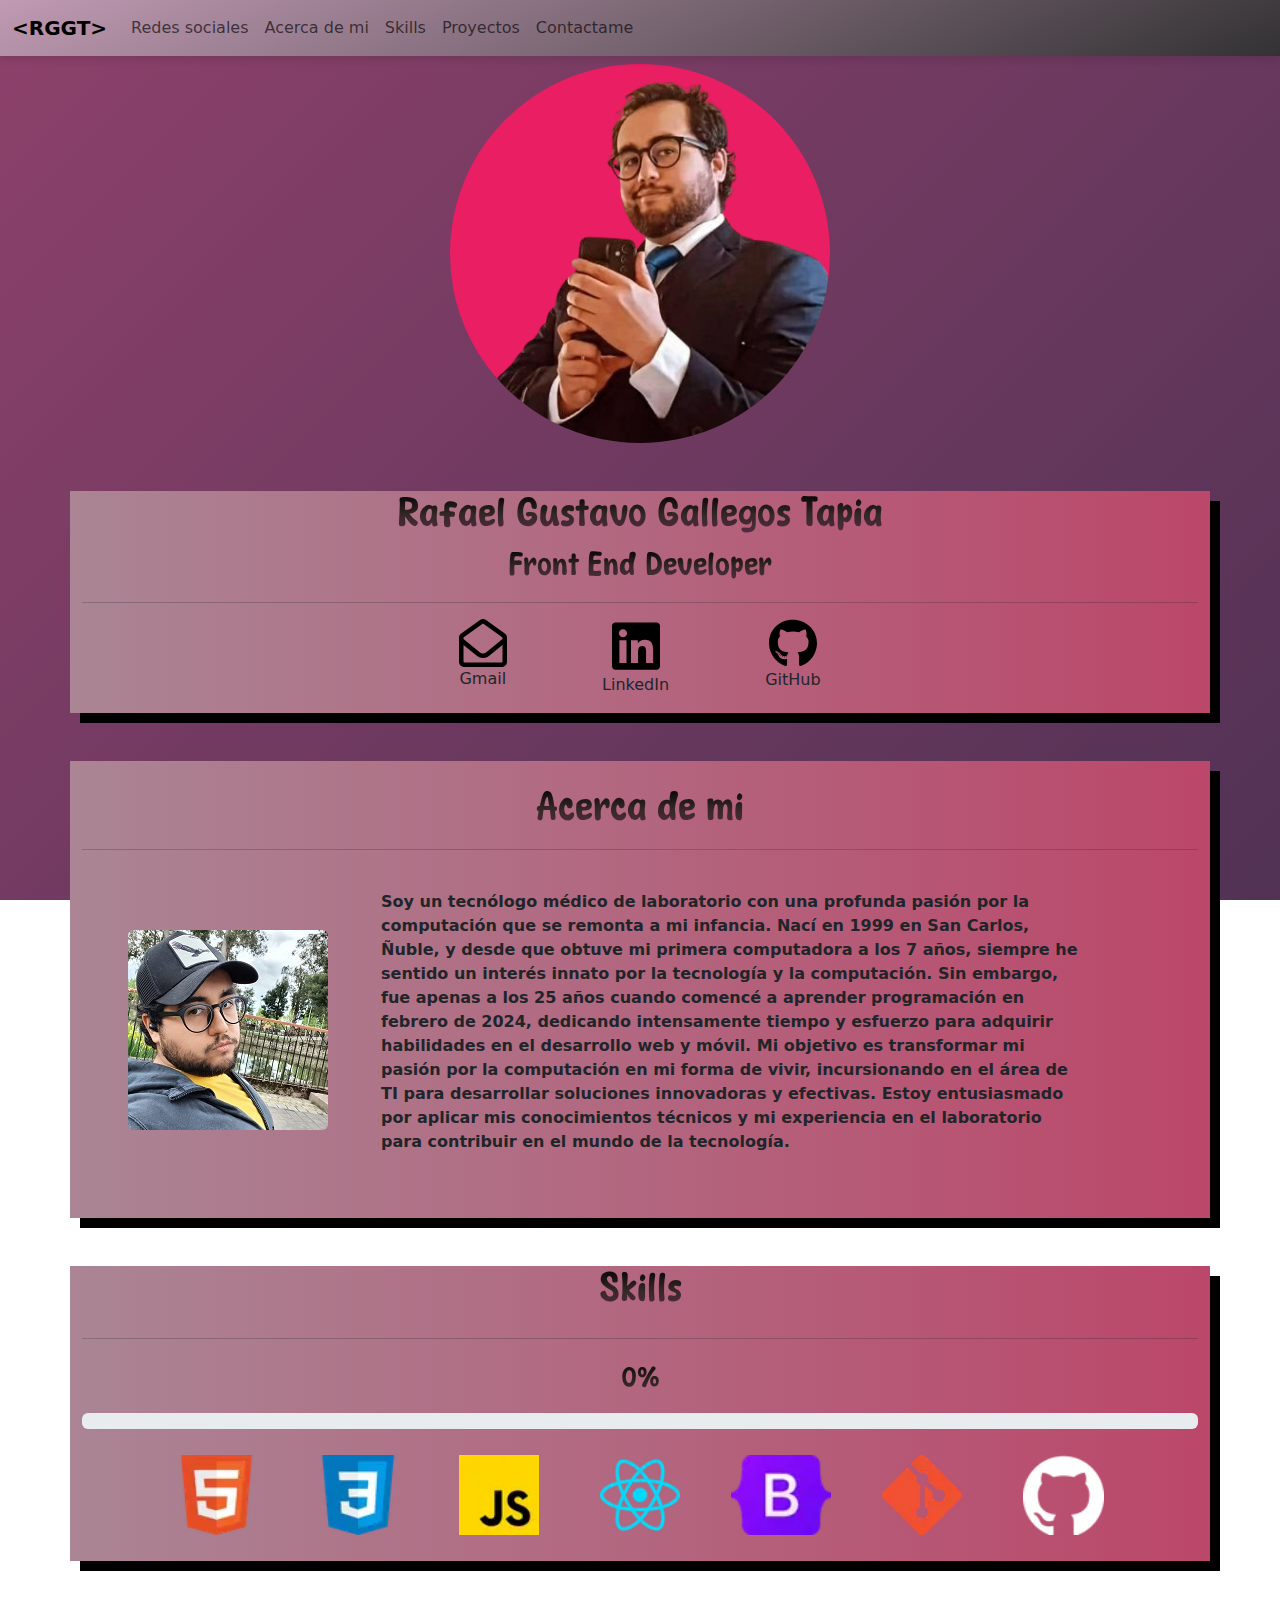
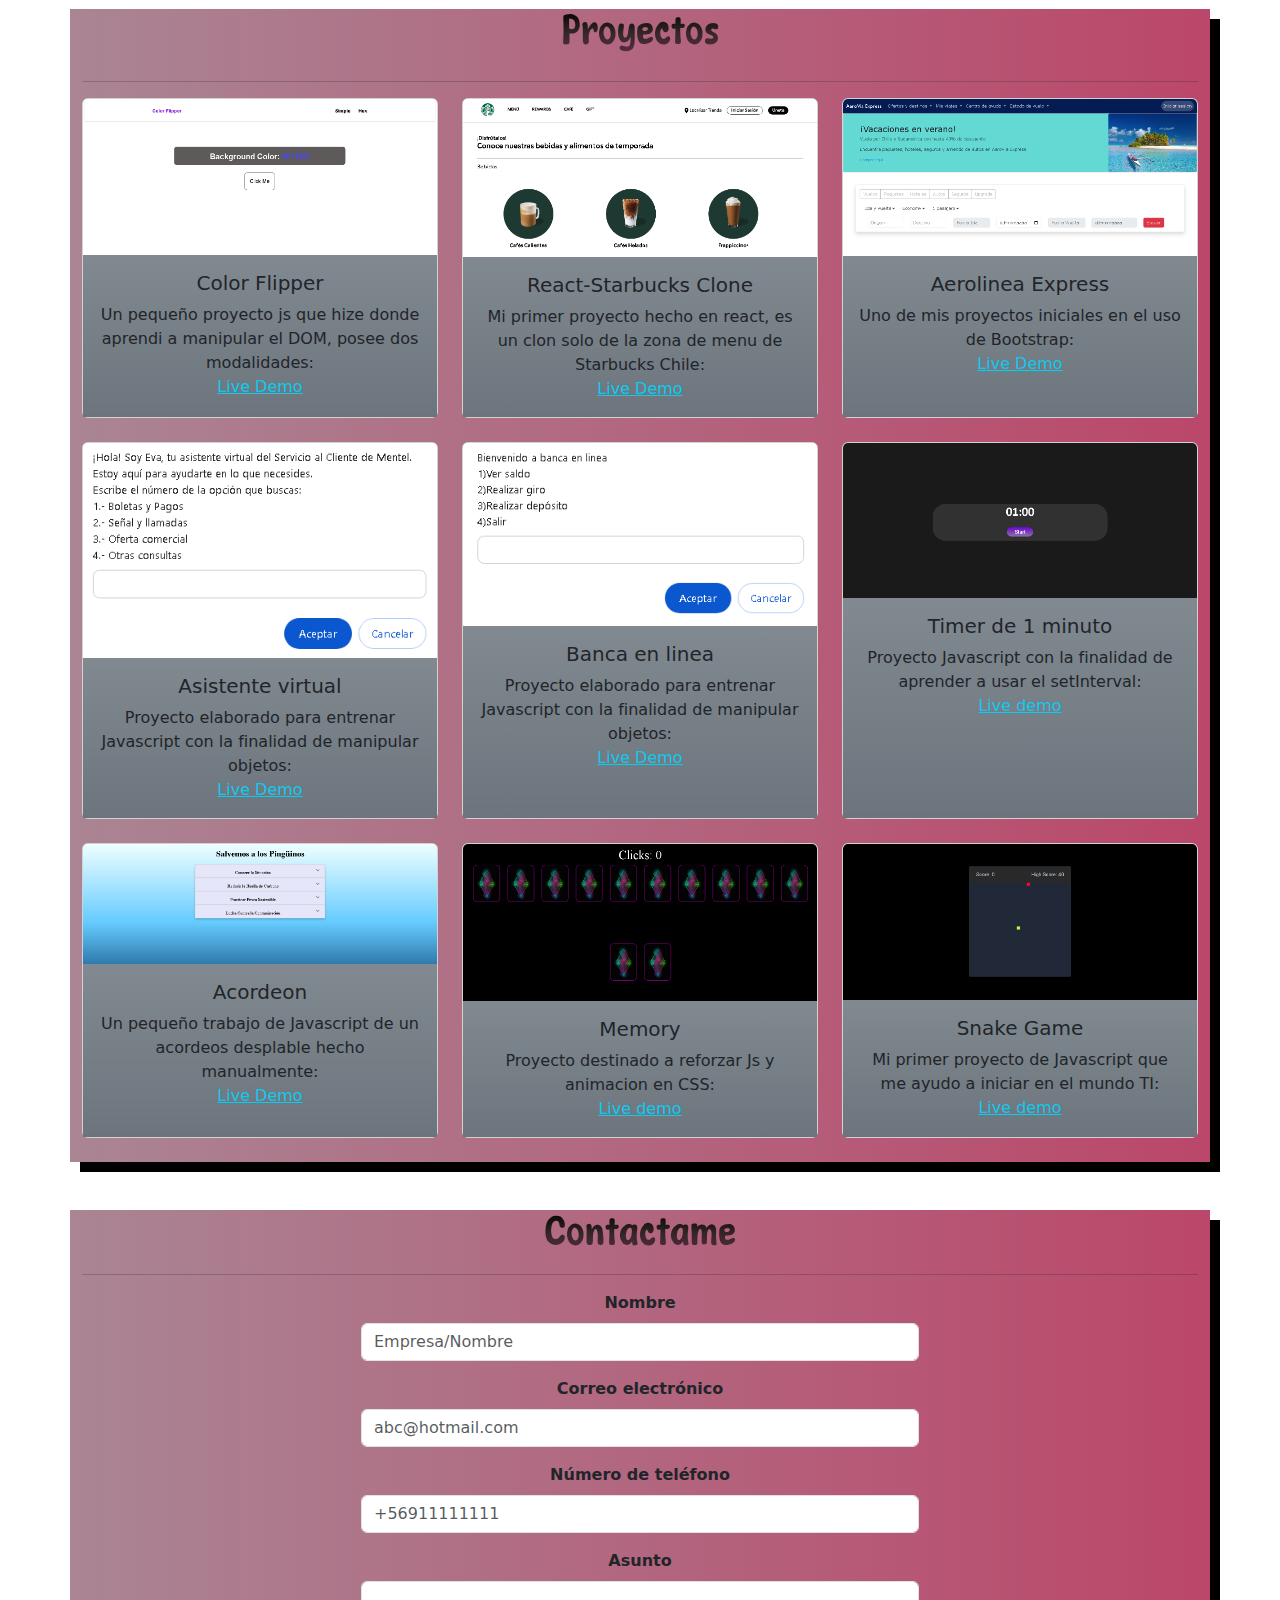
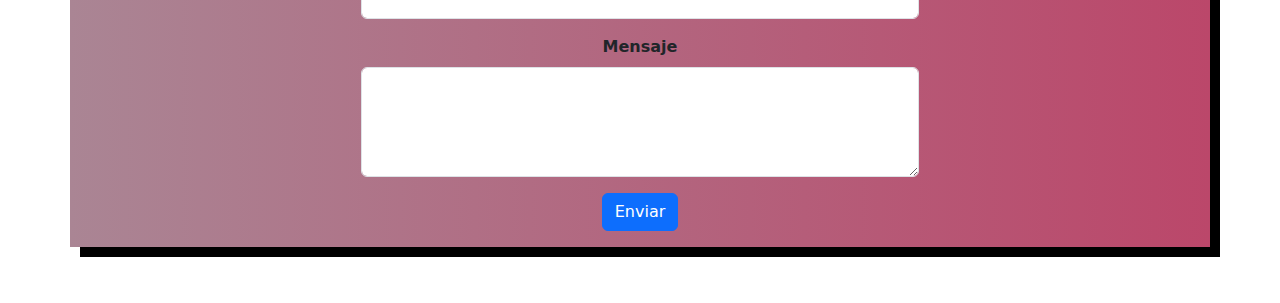
<file: index.html>
<!doctype html>
<html lang="es">

<head>
    <meta charset="utf-8">
    <meta name="viewport" content="width=device-width, initial-scale=1">
    <title>Front end Portafolio</title>
    <link rel="icon" href="recursos/Imagenes/RGGT.png" type="image/x-icon" />
    <link rel="stylesheet" href="styles.css">
    <link href="https://cdn.jsdelivr.net/npm/bootstrap@5.3.3/dist/css/bootstrap.min.css" rel="stylesheet"
        integrity="sha384-QWTKZyjpPEjISv5WaRU9OFeRpok6YctnYmDr5pNlyT2bRjXh0JMhjY6hW+ALEwIH" crossorigin="anonymous">
</head>

<body>
    <nav class="navbar navbar-expand-lg bgnav">
        <div class="container-fluid">
            <a class="navbar-brand fw-bold" href="http://192.168.0.4:5500/index.html">&ltRGGT&gt</a>
            <button class="navbar-toggler" type="button" data-bs-toggle="collapse" data-bs-target="#navbarNavDropdown"
                aria-controls="navbarNavDropdown" aria-expanded="false" aria-label="Toggle navigation">
                <span class="navbar-toggler-icon"></span>
            </button>
            <div class="collapse navbar-collapse" id="navbarNavDropdown">
                <ul class="navbar-nav">
                    <li class="nav-item">
                        <a class="nav-link" aria-current="page" href="#socialmedia">Redes sociales</a>
                    </li>
                    <li class=" nav-item">
                        <a class="nav-link" href="#about">Acerca de mi</a>
                    </li>
                    <li class="nav-item">
                        <a class="nav-link" href="#hability">Skills</a>
                    </li>
                    <li class="nav-item">
                        <a class="nav-link" href="#proyect">Proyectos</a>
                    </li>
                    <li class="nav-item">
                        <a class="nav-link" href="#contactme">Contactame</a>
                    </li>
                </ul>
            </div>
        </div>
    </nav>

    <div class="init-container text-center p-2">
        <img src="recursos/Imagenes/RGGT.png" class="yoimg inicialimg mb-5 rounded-circle" alt="RGGT">
        <div class="container plantilla" id="socialmedia">
            <h1 class="textModifi">Rafael Gustavo Gallegos Tapia</h1>
            <h2 class="textModifi">Front End Developer</h2>
            <hr>
            <div class="container-rrss">
                <div>
                    <a class="link-dark link-offset-2 link-underline link-underline-opacity-0"
                        href="https://mail.google.com/mail/?view=cm&fs=1&to=rg.gallegostapia@gmail.com&su=Consulta%20sobre%20proyecto&"
                        target="_blank">
                        <img class="iconrrss" src="recursos/Imagenes/gmail.svg">
                    </a>
                    <p class="mx-5"> Gmail</p>
                </div>
                <div>
                    <a class="link-dark link-offset-2 link-underline link-underline-opacity-0"
                        href="https://www.linkedin.com/in/rafael-gallegosgt/" target="_blank">
                        <img class="iconrrss" src="recursos/Imagenes/linkedin.svg">
                    </a>
                    <p class="mx-5">LinkedIn</p>
                </div>
                <div>
                    <a class="link-dark link-offset-2 link-underline link-underline-opacity-0"
                        href="https://github.com/RafaGGT" target="_blank">
                        <img class="iconrrss" src="recursos/Imagenes/ghicon.svg">
                    </a>
                    <p class="mx-5"> GitHub</p>
                </div>
            </div>
        </div>
        <div class="plantilla my-5 container py-4" id="about">
            <h1 class="textModifi">Acerca de mi</h1>
            <hr>
            <div class="card p-2 bg-transparent border border-0">
                <div class="row g-0">
                    <div class="col-md-3 d-flex justify-content-center align-items-center">
                        <img src="recursos/Imagenes/RGGT2.jpeg" class="img-fluid rounded" alt="Una foto mia">
                    </div>
                    <div class="col-md-8 d-flex align-items-start">
                        <div class="card-body">
                            <p class="text-start fw-bold">Soy un tecnólogo médico de laboratorio con una profunda
                                pasión
                                por la computación que se remonta a mi infancia. Nací en 1999 en San Carlos, Ñuble,
                                y
                                desde que obtuve mi primera computadora a los 7 años, siempre he sentido un interés
                                innato por la tecnología y la computación. Sin embargo, fue apenas a los 25 años
                                cuando
                                comencé a aprender programación en febrero de 2024, dedicando intensamente tiempo y
                                esfuerzo para adquirir habilidades en el desarrollo web y móvil. Mi objetivo es
                                transformar mi pasión por la computación en mi forma de vivir, incursionando en el
                                área
                                de TI para desarrollar soluciones innovadoras y efectivas. Estoy entusiasmado por
                                aplicar mis conocimientos técnicos y mi experiencia en el laboratorio para
                                contribuir en
                                el mundo de la tecnología.</p>
                        </div>
                    </div>
                </div>
            </div>
        </div>
        <div class="plantilla mx-auto my-5 container">
            <h1 class="textModifi my-4 skill-text">Skills</h1>
            <hr>
            <div class="textModifi py-2">
                <h3 id="porciento">0%</h3>
            </div>
            <div class="progress bardisplay" role="progressbar" aria-label="Success example" aria-valuenow="25"
                aria-valuemin="0" aria-valuemax="100">
                <div class="progress-bar">
                </div>
            </div>
            <div class="skill p-3 mx-5">
                <div class="iconcontainer m-auto">
                    <img class="tecIcon" src="recursos/Imagenes/HTML.webp" alt="HTML">
                </div>
                <div class="iconcontainer m-auto">
                    <img class="tecIcon" src="recursos/Imagenes/CSS.webp" alt="CSS">
                </div>
                <div class="iconcontainer m-auto">
                    <img class="tecIcon" src="recursos/Imagenes/Javascript.webp" alt="Javascript">
                </div>
                <div class="iconcontainer m-auto">
                    <img class="tecIcon" src="recursos/Imagenes/React.webp" alt="React">
                </div>
                <div class="iconcontainer m-auto">
                    <img class="tecIcon" src="recursos/Imagenes/Bootstrap.webp" alt="Bootstrap">
                </div>
                <div class="iconcontainer m-auto">
                    <img class="tecIcon" src="recursos/Imagenes/git.webp" alt="Git">
                </div>
                <div class="iconcontainer m-auto">
                    <img class="tecIcon" src="recursos/Imagenes/github.webp" alt="GitHub">
                </div>
            </div>
        </div>

        <div class="plantilla mx-auto my-5 container pb-4" id="proyect">
            <h1 class="textModifi my-4">Proyectos</h1>
            <hr>
            <div class="row row-cols-1 row-cols-md-3 g-4">
                <div class="col">
                    <div class="card h-100">
                        <img src="recursos/Imagenes/img1.png" class="card-img-top" alt="ColorFlipper">
                        <div class="card-body bg-secondary bg-gradient">
                            <h5 class="card-title">Color Flipper</h5>
                            <p class="card-text">
                                Un pequeño proyecto js que hize donde aprendi a manipular el DOM, posee dos
                                modalidades:
                                <br><a href="https://color-flipper-lilac.vercel.app/" class="link-info"
                                    target="_blank">Live Demo</a>
                            </p>
                        </div>
                    </div>
                </div>
                <div class="col">
                    <div class="card h-100">
                        <img src="recursos/Imagenes/img2.png" class="card-img-top" alt="Starbucks">
                        <div class="card-body bg-secondary bg-gradient">
                            <h5 class="card-title">React-Starbucks Clone</h5>
                            <p class="card-text">Mi primer proyecto hecho en react, es un clon solo de la zona de
                                menu
                                de Starbucks Chile:
                                <br><a href="https://starbucks-menu-clone.vercel.app/" class="link-info"
                                    target="_blank">Live Demo</a>
                            </p>
                        </div>
                    </div>
                </div>
                <div class="col">
                    <div class="card h-100">
                        <img src="recursos/Imagenes/img3.png" class="card-img-top" alt="Aerolinea">
                        <div class="card-body bg-secondary bg-gradient">
                            <h5 class="card-title">Aerolinea Express
                            </h5>
                            <p class="card-text">Uno de mis proyectos iniciales en el uso de Bootstrap:
                                <br><a href="https://mini-codes.vercel.app/AeroviaExpress/index.html" class="link-info"
                                    target="_blank">Live Demo</a>
                            </p>
                        </div>
                    </div>
                </div>
                <div class="col">
                    <div class="card h-100">
                        <img src="recursos/Imagenes/img4.png" class="card-img-top" alt="Eva">
                        <div class="card-body bg-secondary bg-gradient">
                            <h5 class="card-title">Asistente virtual</h5>
                            <p class="card-text">Proyecto elaborado para entrenar Javascript con la finalidad de
                                manipular objetos:
                                <br><a href="127.0.0.1:5500/index.html" class="link-info" target="_blank">Live
                                    Demo</a>
                            </p>
                        </div>
                    </div>
                </div>
                <div class="col">
                    <div class="card h-100">
                        <img src="recursos/Imagenes/img5.png" class="card-img-top" alt="Banca en linea">
                        <div class="card-body bg-secondary bg-gradient">
                            <h5 class="card-title">Banca en linea</h5>
                            <p class="card-text">Proyecto elaborado para entrenar Javascript con la finalidad de
                                manipular objetos:
                                <br><a href="https://mini-codes.vercel.app/Banco%20en%20linea/index.html"
                                    class="link-info" target="_blank">Live Demo</a>
                            </p>
                        </div>
                    </div>
                </div>
                <div class="col">
                    <div class="card h-100">
                        <img src="recursos/Imagenes/img6.png" class="card-img-top" alt="...">
                        <div class="card-body bg-secondary bg-gradient">
                            <h5 class="card-title">Timer de 1 minuto</h5>
                            <p class="card-text">Proyecto Javascript con la finalidad de aprender a usar el
                                setInterval: <br> <a href="https://timer-gamma-blue.vercel.app/" class="link-info"
                                    target="_blank">Live
                                    demo</a></p>
                        </div>
                    </div>
                </div>
                <div class="col">
                    <div class="card h-100">
                        <img src="recursos/Imagenes/img7.png" class="card-img-top" alt="Acordeon">
                        <div class="card-body bg-secondary bg-gradient">
                            <h5 class="card-title">Acordeon</h5>
                            <p class="card-text">Un pequeño trabajo de Javascript de un acordeos desplable hecho
                                manualmente:
                                <br><a href="https://acordeon-js.vercel.app/" class="link-info" target="_blank">Live
                                    Demo</a>
                            </p>
                        </div>
                    </div>
                </div>
                <div class="col">
                    <div class="card h-100">
                        <img src="recursos/Imagenes/img9.png" class="card-img-top" alt="...">
                        <div class="card-body bg-secondary bg-gradient">
                            <h5 class="card-title">Memory</h5>
                            <p class="card-text">Proyecto destinado a reforzar Js y animacion en CSS: <br> <a
                                    href="https://rafaggt.github.io/MemoryGame/" class="link-info" target="_blank">Live
                                    demo</a></p>
                        </div>
                    </div>
                </div>
                <div class="col">
                    <div class="card h-100">
                        <img src="recursos/Imagenes/img8.png" class="card-img-top" alt="...">
                        <div class="card-body bg-secondary bg-gradient">
                            <h5 class="card-title">Snake Game</h5>
                            <p class="card-text">Mi primer proyecto de Javascript que me ayudo a iniciar en el mundo TI:
                                <br> <a href="https://rafaggt.github.io/SnakeGame/" class="link-info"
                                    target="_blank">Live
                                    demo</a>
                            </p>
                        </div>
                    </div>
                </div>
            </div>
        </div>

        <div class="plantilla mx-auto my-5 pb-3 container" id="contactme">
            <h1 class="textModifi">Contactame</h1>
            <hr>
            <form id="contactForm" class="needs-validation" action="index2.html" method="get" novalidate>
                <div class="text-center mb-3">
                    <div class="col-md-6 mx-auto">
                        <label for="validationCustomName" class="form-label fw-bold">Nombre</label>
                        <input type="text" class="form-control" id="validationCustomName" pattern="^[A-Za-zÀ-ÿ\s]{3,}$"
                            placeholder="Empresa/Nombre" required>
                        <div class="invalid-feedback">
                            Por favor, ingresa tu nombre.
                        </div>
                    </div>
                </div>
                <div class="text-center mb-3">
                    <div class="col-md-6 mx-auto">
                        <label for="validationCustomEmail" class="form-label fw-bold">Correo electrónico</label>
                        <input type="email" class="form-control" id="validationCustomEmail"
                            pattern="^[^@]+@[^@]+\.[a-zA-<]{2,}$" placeholder="abc@hotmail.com" required>
                        <div class="invalid-feedback">
                            Por favor, ingresa un correo electrónico válido.
                        </div>
                    </div>
                </div>
                <div class="text-center mb-3">
                    <div class="col-md-6 mx-auto">
                        <label for="validationCustomPhone" class="form-label fw-bold">Número de teléfono</label>
                        <input type="tel" class="form-control" id="validationCustomPhone"
                            pattern="^\+(\d{1,3})\d{7,15}$" placeholder="+56911111111" required>
                        <div class="invalid-feedback">
                            Por favor, ingresa un número de teléfono válido.
                        </div>
                    </div>
                </div>
                <div class="text-center mb-3">
                    <div class="col-md-6 mx-auto">
                        <label for="validationCustomSubject" class="form-label fw-bold">Asunto</label>
                        <input type="text" class="form-control" id="validationCustomSubject" required>
                        <div class="invalid-feedback">
                            Por favor, ingresa el asunto.
                        </div>
                    </div>
                </div>
                <div class="text-center mb-3">
                    <div class="col-md-6 mx-auto">
                        <label for="validationCustomMessage" class="form-label fw-bold">Mensaje</label>
                        <textarea class="form-control" id="validationCustomMessage" rows="4" required></textarea>
                        <div class="invalid-feedback">
                            Por favor, ingresa tu mensaje.
                        </div>
                    </div>
                </div>
                <div class="text-center">
                    <button class="btn btn-primary" type="submit">Enviar</button>
                </div>
            </form>
        </div>
    </div>


    <script src="https://cdn.jsdelivr.net/npm/bootstrap@5.3.3/dist/js/bootstrap.bundle.min.js"
        integrity="sha384-YvpcrYf0tY3lHB60NNkmXc5s9fDVZLESaAA55NDzOxhy9GkcIdslK1eN7N6jIeHz"
        crossorigin="anonymous"></script>
    <script src="app.js"></script>
</body>

</html>
</file>
<file: styles.css>
/*Zona de recursos*/
@font-face {
    font-family: 'KC';
    src: url('recursos/Font/Cheese.ttf') format('truetype');
}

.plantilla {
    background: linear-gradient(270deg, #bb476a, #aa8594);
    box-shadow: 10px 10px 0px 0px rgba(0, 0, 0, 1);
}

.textModifi {
    font-family: 'KC';
    background: linear-gradient(180deg, #000000, #352727, #612d4b);
    color: transparent;
    -webkit-background-clip: text;
}

/*Zona Inicial*/
body {
    background: linear-gradient(135deg, #8d416b, #513255);
    background-repeat: no-repeat;
    background-attachment: fixed;
}

.bgnav {
    background: linear-gradient(155deg, #c09ab3, #333233);
    position: sticky;
    box-shadow: 0 4px 8px rgba(0, 0, 0, 0.1);
}

.nav-item:hover {
    font-weight: bold;
}

.yoimg {
    width: 30%;
}

.container-rrss {
    display: flex;
    justify-content: center;
}

.iconrrss {
    width: 3em;
    transition: transform 0.5s ease;
}

.iconrrss:hover {
    transform: translateY(-0.7em);

}

/*Zona Habilidades*/
.skill {
    display: flex;
    justify-content: center;
}

.progress-bar {
    width: 0%;
}

.iconcontainer {
    display: flex;
    justify-content: center;
    padding: 1%;
    width: 100px;
    height: 100px;
    border-radius: 100%;
    transition: transform 0.5s ease;
}

.iconcontainer:hover {
    transform: translateY(-1em);
}

.iconcontainer:active {
    transform: scale(0.8);
}



/*Zona proyectos*/
.card:hover {
    border: 2px solid black;
}

.arrow {
    width: 4%;
    height: 4%;
}

/*form*/

.enviado {
    position: fixed;
    top: 50%;
    left: 50%;
    transform: translate(-50%, -50%);
}


/*Zona responsiva*/

@media (max-width: 425px) {

    .yoimg {
        margin-top: 16%;
        width: 55%;
    }

    .container-rrss {
        display: inline-block;
        align-items: center;
        justify-content: center;
    }


    .iconcontainer {
        display: flex;
        justify-content: center;
        padding: 2%;
        width: 55px;
        height: 55px;
        border-radius: 100%;
    }

    .skill {
        display: grid;
        grid-template-columns: repeat(auto-fill, minmax(50px, 1fr));
        gap: 50px;
    }
}
</file>
